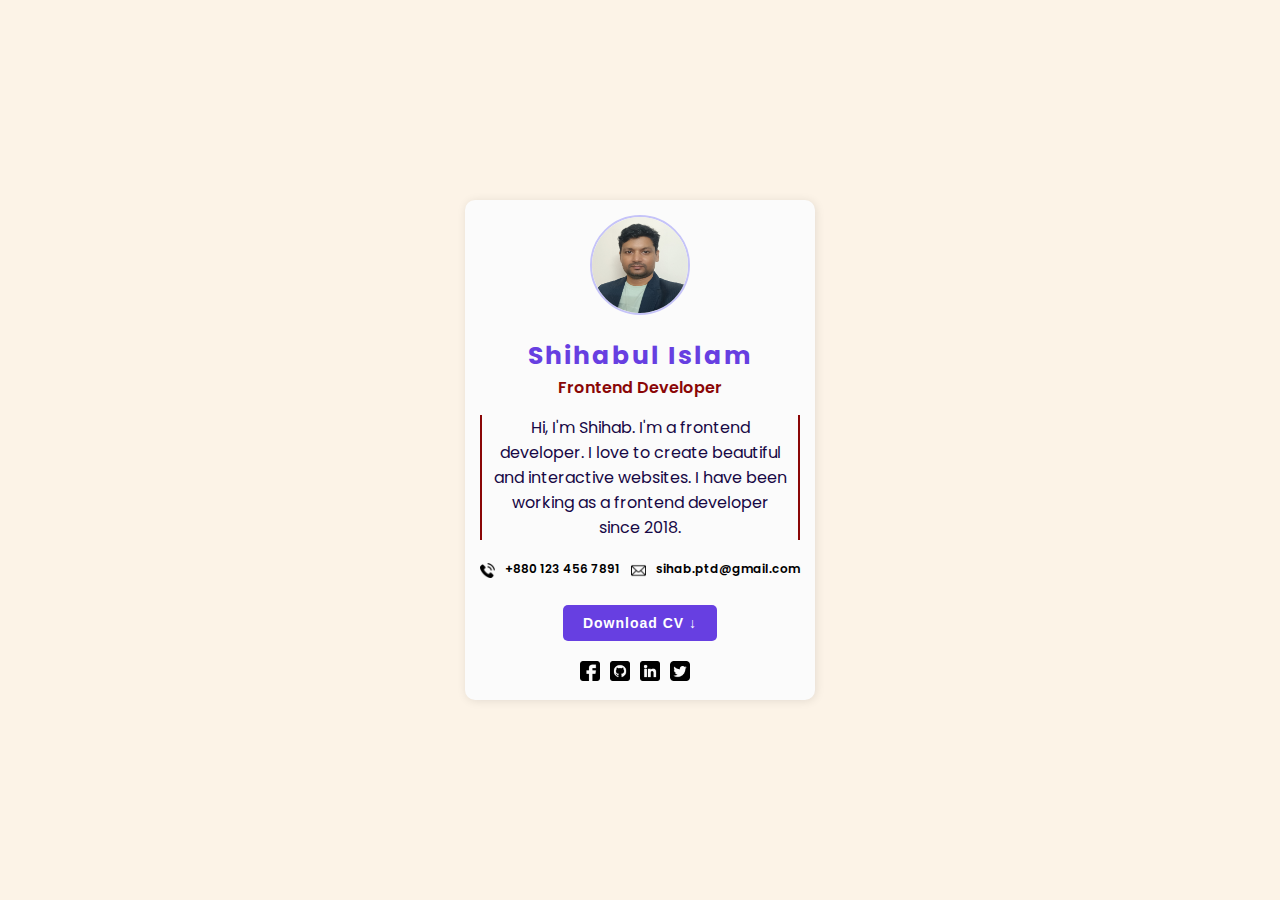
<file: index.html>
<!DOCTYPE html>
<html lang="en">
<head>
    <meta charset="UTF-8">
    <meta name="viewport" content="width=device-width, initial-scale=1.0">
    <title>Profile Card | Shihabul Islam</title>
    <link rel="stylesheet" href="style.css">
</head>
<body>
    <div class="container">
        <div class="profile-card">
            <div class="card-image">
                <img src="/shihab.jpg" class="img" alt="profile-image">
            </div>
            <div class="card-title">
                <h1>Shihabul Islam</h1>
                <h3>Frontend Developer</h3>
            </div>
            <div class="card-text">
                <p>Hi, I'm Shihab. I'm a frontend developer. I love to create beautiful and interactive websites. I have been working as a frontend developer since 2018.</p>
            </div>
            <div class="card-contact">
                <div class="mobile">
                    <div class="icon">
                        <img src="/telephone.png" alt="icon">
                    </div>
                    <div class="number">
                        <p>+880 123 456 7891</p>
                    </div>
                </div>
                <div class="email">
                    <div class="icon">
                        <img src="/mail.png" alt="icon">
                    </div>
                    <div class="number">
                        <p>sihab.ptd@gmail.com</p>
                    </div>
                </div>
            </div>   
            <div class="card-footer">
                <!-- <button>Hire Me</button> -->
                <button>Download CV &#8595;</button>
            </div>
            <div class="social-icon">
                <img src="/facebook.png" alt="icon">
                <img src="/github.png" alt="icon">
                <img src="/linkedin.png" alt="icon">
                <img src="/twitter-sign.png" alt="icon">
            </div>
        </div>
    </div>
</body>
</html>
</file>
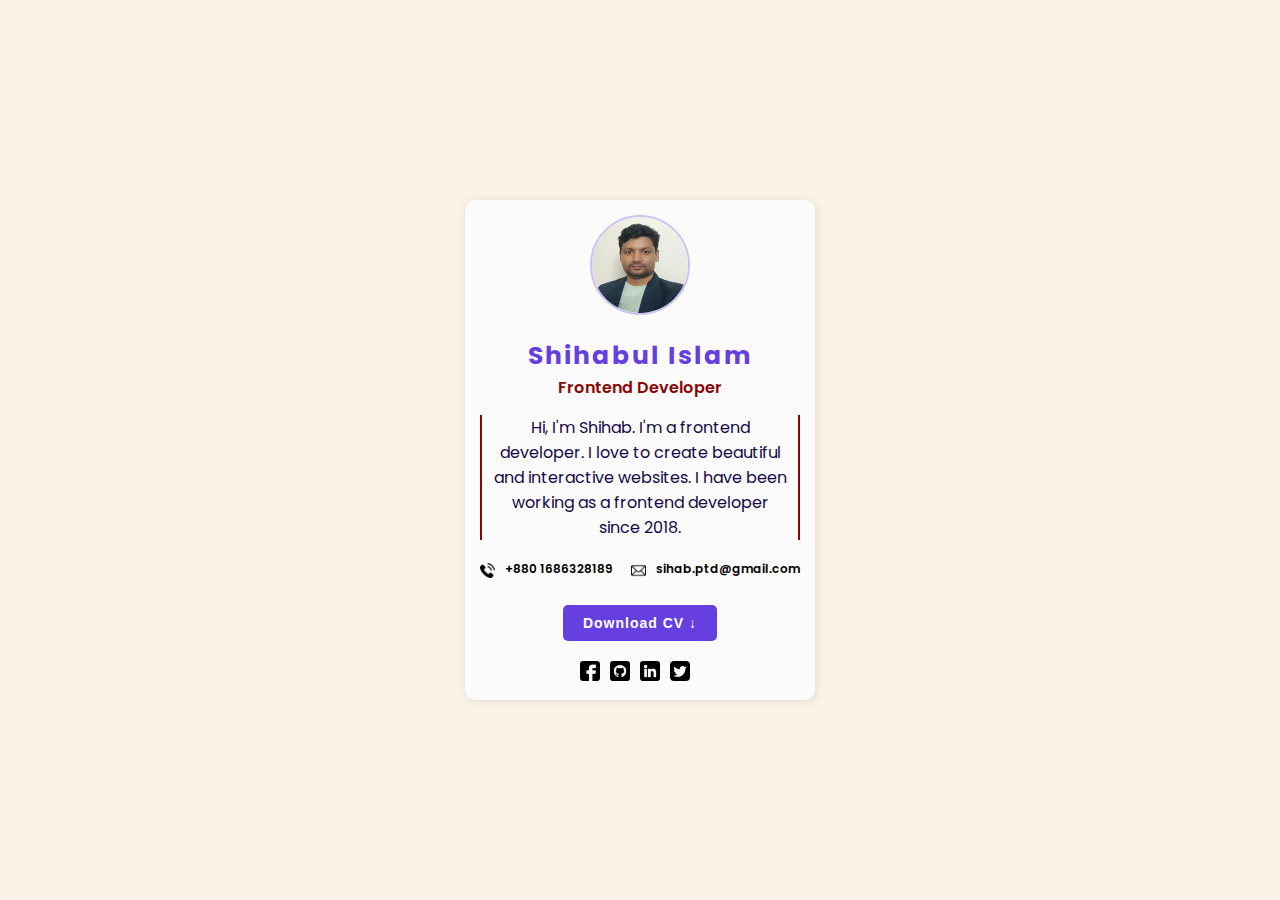
<file: profile_card/profile_card.html>
<!DOCTYPE html>
<html lang="en">
<head>
    <meta charset="UTF-8">
    <meta name="viewport" content="width=device-width, initial-scale=1.0">
    <title>Profile Card | Shihabul Islam</title>
    <link rel="stylesheet" href="style.css">
</head>
<body>
    <div class="container">
        <div class="profile-card">
            <div class="card-image">
                <img src="/shihab.jpg" class="img" alt="profile-image">
            </div>
            <div class="card-title">
                <h1>Shihabul Islam</h1>
                <h3>Frontend Developer</h3>
            </div>
            <div class="card-text">
                <p>Hi, I'm Shihab. I'm a frontend developer. I love to create beautiful and interactive websites. I have been working as a frontend developer since 2018.</p>
            </div>
            <div class="card-contact">
                <div class="mobile">
                    <div class="icon">
                        <img src="/telephone.png" alt="icon">
                    </div>
                    <div class="number">
                        <p>+880 1686328189</p>
                    </div>
                </div>
                <div class="email">
                    <div class="icon">
                        <img src="/mail.png" alt="icon">
                    </div>
                    <div class="number">
                        <p>sihab.ptd@gmail.com</p>
                    </div>
                </div>
            </div>   
            <div class="card-footer">
                <!-- <button>Hire Me</button> -->
                <button>Download CV &#8595;</button>
            </div>
            <div class="social-icon">
                <img src="/facebook.png" alt="icon">
                <img src="/github.png" alt="icon">
                <img src="/linkedin.png" alt="icon">
                <img src="/twitter-sign.png" alt="icon">
            </div>
        </div>
    </div>
</body>
</html>
</file>
<file: style.css>
/* google font import */
@import url('https://fonts.googleapis.com/css2?family=Poppins:ital,wght@0,100;0,200;0,300;0,400;0,500;0,600;0,700;0,800;0,900;1,100;1,200;1,300;1,400;1,500;1,600;1,700;1,800;1,900&display=swap');

/* Common css */

* {
    margin: 0;
    padding: 0;
    box-sizing: border-box;
}

body {
    font-family: 'Poppins', sans-serif;
}

a {
    text-decoration: none;
}

/* Profile card css start  */

.container {
    width: 100%;
    height: 100vh;
    display: flex;
    justify-content: center;
    align-items: center;
    background-color: rgb(252, 243, 231);
}

.profile-card {
    width: 350px;
    height: 500px;
    background-color: #fbfbfb;
    text-align: center;
    box-shadow: 1px 1px 10px rgba(0, 0, 0, 0.1);
    border-radius: 10px;
    padding: 15px;
    overflow: hidden;
}

.profile-card .card-image .img {
    width: 100px;
    height: 100px;
    border-radius: 50%;
    border: 2px solid rgb(197, 195, 248);
}

.profile-card .card-title {
    margin: 15px 0;
}

.profile-card .card-title h1 {
    font-size: 25px;
    color: #673fe1;
    font-weight: 700;
    letter-spacing: 2px;
}

.profile-card .card-title h3 {
    font-size: 16px;
    font-weight: 600;
    color: #8a0606;
}

.profile-card .card-text {
    margin-bottom: 20px;
}

.profile-card .card-text p {
    font-size: 16px;
    font-weight: 400;
    color: #170845;
    padding: 0 10px;
    border-left: 2px solid #8a0606;
    border-right: 2px solid #8a0606;
}

.profile-card .card-contact{
    display: flex;
    justify-content: space-between;
}
.profile-card .card-contact .mobile{
    display: flex;
}
.profile-card .card-contact .mobile .icon{
    margin-right: 10px;
}
.profile-card .card-contact .mobile .icon img{
    width: 15px;
    height: 15px;
}
.profile-card .card-contact .mobile .number p{
    font-size: 12px;
    font-weight: 600;
}
.profile-card .card-contact .email{
    display: flex;
}
.profile-card .card-contact .email .icon{
    margin-right: 10px;
}
.profile-card .card-contact .email .icon img{
    width: 15px;
    height: 15px;
}
.profile-card .card-contact .email .number p{
    font-size: 12px;
    font-weight: 600;
}

.profile-card .card-footer {
    display: flex;
    justify-content: center;
    align-items: center;
    margin-top: 20px;
    justify-content: space-around;
}
.profile-card .card-footer button {
    padding: 10px 20px;
    border: none;
    outline: none;
    font-size: 14px;
    font-weight: 600;
    cursor: pointer;
    background-color: #673fe1;
    color: #fff;
    transition: all 0.5s;
    letter-spacing: 1px;
    border-radius: 5px;
}
.profile-card .card-footer button:hover {
    background-color: #f36969;
    transition: 0.5s;
}
.profile-card .social-icon {
    display: flex;
    justify-content: center;
    align-items: center;
    margin-top: 20px;
}
.profile-card .social-icon img {
    width: 20px;
    height: 20px;
    margin-right: 10px;
}
/* Profile card css end  */
</file>
<file: profile_card/style.css>
/* google font import */
@import url('https://fonts.googleapis.com/css2?family=Poppins:ital,wght@0,100;0,200;0,300;0,400;0,500;0,600;0,700;0,800;0,900;1,100;1,200;1,300;1,400;1,500;1,600;1,700;1,800;1,900&display=swap');

/* Common css */

* {
    margin: 0;
    padding: 0;
    box-sizing: border-box;
}

body {
    font-family: 'Poppins', sans-serif;
}

a {
    text-decoration: none;
}

/* Profile card css start  */

.container {
    width: 100%;
    height: 100vh;
    display: flex;
    justify-content: center;
    align-items: center;
    background-color: rgb(252, 243, 231);
}

.profile-card {
    width: 350px;
    height: 500px;
    background-color: #fbfbfb;
    text-align: center;
    box-shadow: 1px 1px 10px rgba(0, 0, 0, 0.1);
    border-radius: 10px;
    padding: 15px;
    overflow: hidden;
}

.profile-card .card-image .img {
    width: 100px;
    height: 100px;
    border-radius: 50%;
    border: 2px solid rgb(197, 195, 248);
}

.profile-card .card-title {
    margin: 15px 0;
}

.profile-card .card-title h1 {
    font-size: 25px;
    color: #673fe1;
    font-weight: 700;
    letter-spacing: 2px;
}

.profile-card .card-title h3 {
    font-size: 16px;
    font-weight: 600;
    color: #8a0606;
}

.profile-card .card-text {
    margin-bottom: 20px;
}

.profile-card .card-text p {
    font-size: 16px;
    font-weight: 400;
    color: #170845;
    padding: 0 10px;
    border-left: 2px solid #8a0606;
    border-right: 2px solid #8a0606;
}

.profile-card .card-contact{
    display: flex;
    justify-content: space-between;
}
.profile-card .card-contact .mobile{
    display: flex;
}
.profile-card .card-contact .mobile .icon{
    margin-right: 10px;
}
.profile-card .card-contact .mobile .icon img{
    width: 15px;
    height: 15px;
}
.profile-card .card-contact .mobile .number p{
    font-size: 12px;
    font-weight: 600;
}
.profile-card .card-contact .email{
    display: flex;
}
.profile-card .card-contact .email .icon{
    margin-right: 10px;
}
.profile-card .card-contact .email .icon img{
    width: 15px;
    height: 15px;
}
.profile-card .card-contact .email .number p{
    font-size: 12px;
    font-weight: 600;
}

.profile-card .card-footer {
    display: flex;
    justify-content: center;
    align-items: center;
    margin-top: 20px;
    justify-content: space-around;
}
.profile-card .card-footer button {
    padding: 10px 20px;
    border: none;
    outline: none;
    font-size: 14px;
    font-weight: 600;
    cursor: pointer;
    background-color: #673fe1;
    color: #fff;
    transition: all 0.5s;
    letter-spacing: 1px;
    border-radius: 5px;
}
.profile-card .card-footer button:hover {
    background-color: #f36969;
    transition: 0.5s;
}
.profile-card .social-icon {
    display: flex;
    justify-content: center;
    align-items: center;
    margin-top: 20px;
}
.profile-card .social-icon img {
    width: 20px;
    height: 20px;
    margin-right: 10px;
}
/* Profile card css end  */
</file>
